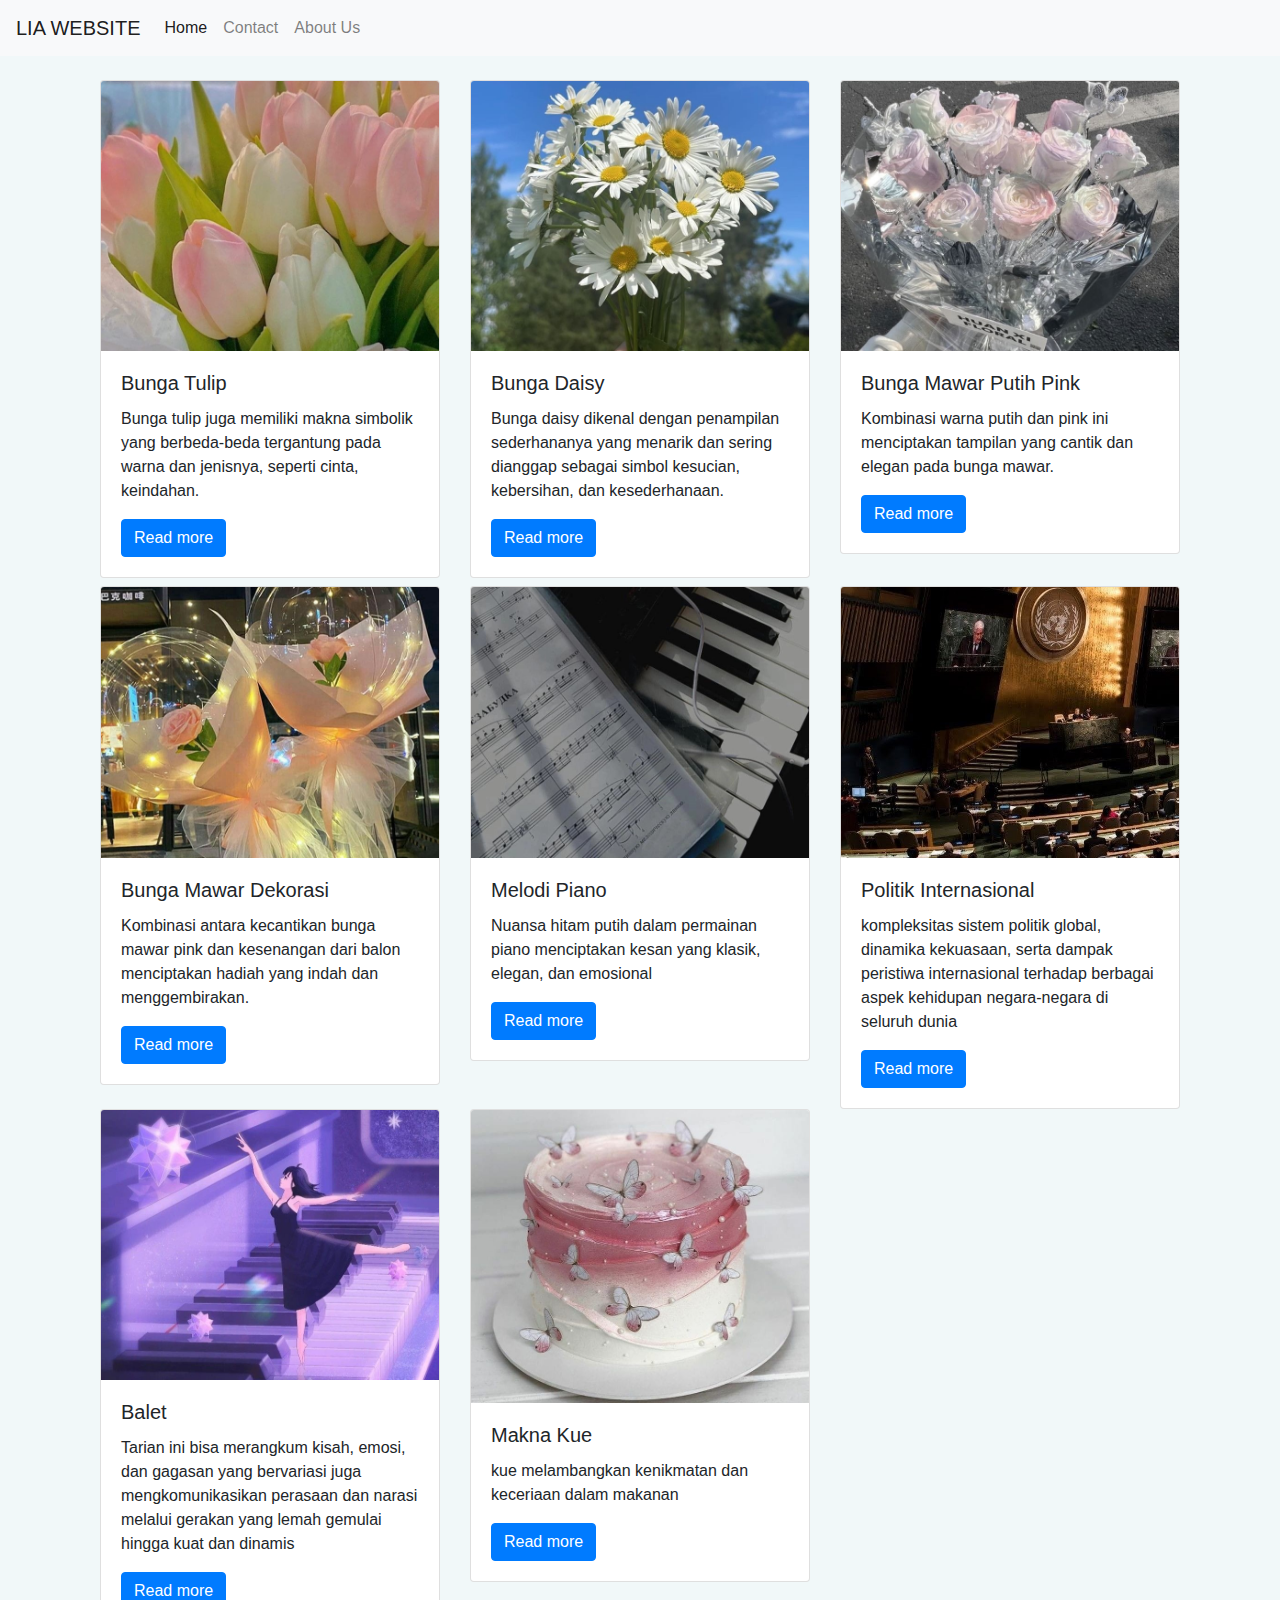
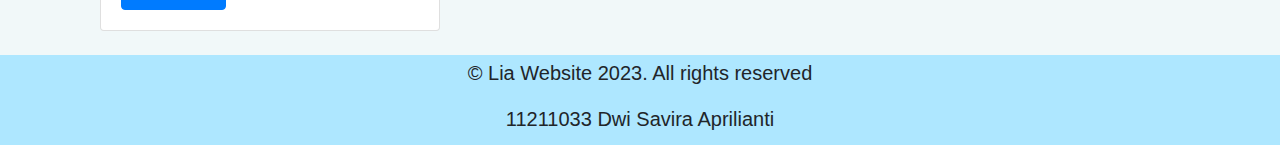
<file: index.html>
<!DOCTYPE html>
<html>
<head>
    <meta charset="UTF-8">
    <meta name="viewport" content="width=device-width, initial-scale=1.0">    
    <title>Tugas Satu DESWEB</title>
    <!-- Bootstrap CSS -->
    <link rel="stylesheet" href="https://stackpath.bootstrapcdn.com/bootstrap/4.5.2/css/bootstrap.min.css">
    <link rel="stylesheet" href="style.css" />
    <style>
        body {
            padding-top: 56px;
            background-color: #f1f8f9;
        }
        .custom-bg {
        background-color: #f1f8f9;
        }
    </style>
</head>
<body>
    <div class="container">
        <!-- Navbar -->
        <nav class="navbar navbar-expand-lg navbar-light bg-light fixed-top">
            <a class="navbar-brand" href="#">LIA WEBSITE</a>
            <button class="navbar-toggler" type="button" data-toggle="collapse" data-target="#navbarNav" aria-controls="navbarNav" aria-expanded="false" aria-label="Toggle navigation">
                <span class="navbar-toggler-icon"></span>
            </button>
            <div class="collapse navbar-collapse" id="navbarNav">
                <ul class="navbar-nav">
                    <li class="nav-item active">
                        <a class="nav-link" href="#">Home <span class="sr-only">(current)</span></a>
                    </li>
                    <li class="nav-item">
                        <a class="nav-link" href="https://api.whatsapp.com/send?phone=6281345986771">Contact</a>
                    </li>
                    <li class="nav-item">
                        <a class="nav-link" href="#">About Us</a>
                    </li>
                </ul>
            </div>
        </nav>
        <!-- Navbar End -->

        <!-- Content -->
        <div class="container mt-4">
            <div class="row">
                <!-- blog-1 -->
                <div class="col-md-4 ">
                    <div class="card">
                        <img src="bunga1.jpg" class="card-img-top" alt="Bunga Tulip">
                        <div class="card-body">
                            <h5 class="card-title">Bunga Tulip</h5>
                            <p class="card-text">Bunga tulip juga memiliki makna simbolik yang berbeda-beda tergantung pada warna dan jenisnya, seperti cinta, keindahan.</p>
                            <a href="tulip.html" class="btn btn-primary">Read more</a>
                        </div>
                    </div>
                </div>
                <div class="col-md-4">
                    <div class="card">
                        <img src="bunga2.jpg" class="card-img-top" alt="Bunga Daisy">
                        <div class="card-body">
                            <h5 class="card-title">Bunga Daisy</h5>
                            <p class="card-text">Bunga daisy dikenal dengan penampilan sederhananya yang menarik dan sering dianggap sebagai simbol kesucian, kebersihan, dan kesederhanaan.</p>
                            <a href="daisy.html" class="btn btn-primary">Read more</a>
                        </div>
                    </div>
                </div>
                <div class="col-md-4">
                    <div class="card">
                        <img src="bunga3.jpg" class="card-img-top" alt="Bunga Mawar Putih Pink">
                        <div class="card-body">
                            <h5 class="card-title">Bunga Mawar Putih Pink</h5>
                            <p class="card-text">Kombinasi warna putih dan pink ini menciptakan tampilan yang cantik dan elegan pada bunga mawar.</p>
                            <a href="mawar.html" class="btn btn-primary">Read more</a>
                        </div>
                    </div>
                </div>
                <div class="col-md-4 mt-2">
                    <div class="card">
                        <img src="bunga 4.jpg" class="card-img-top" alt="Bunga Dekorasi">
                        <div class="card-body">
                            <h5 class="card-title">Bunga Mawar Dekorasi</h5>
                            <p class="card-text">Kombinasi antara kecantikan bunga mawar pink dan kesenangan dari balon menciptakan hadiah yang indah dan menggembirakan.</p>
                            <a href="dekorasi.html" class="btn btn-primary">Read more</a>
                        </div>
                    </div>
                </div>
                <div class="col-md-4 mt-2">
                    <div class="card">
                        <img src="piano.jpg" class="card-img-top" alt="piano">
                        <div class="card-body">
                            <h5 class="card-title">Melodi Piano</h5>
                            <p class="card-text">Nuansa hitam putih dalam permainan piano menciptakan kesan yang klasik, elegan, dan emosional</p>
                            <a href="piano.html" class="btn btn-primary">Read more</a>
                        </div>
                    </div>
                </div>
                <div class="col-md-4 mt-2">
                    <div class="card">
                        <img src="politik.jpg" class="card-img-top" alt="politik">
                        <div class="card-body">
                            <h5 class="card-title">Politik Internasional</h5>
                            <p class="card-text">kompleksitas sistem politik global, dinamika kekuasaan, serta dampak peristiwa internasional terhadap berbagai aspek kehidupan negara-negara di seluruh dunia</p>
                            <a href="politik.html" class="btn btn-primary">Read more</a>
                        </div>
                    </div>
                </div>
                <div class="col-md-4">
                    <div class="card">
                        <img src="balet.jpg" class="card-img-top" alt="Balet">
                        <div class="card-body">
                            <h5 class="card-title">Balet</h5>
                            <p class="card-text">Tarian ini bisa merangkum kisah, emosi, dan gagasan yang bervariasi  juga mengkomunikasikan perasaan dan narasi melalui gerakan yang lemah gemulai hingga kuat dan dinamis</p>
                            <a href="balet.html" class="btn btn-primary">Read more</a>
                        </div>
                    </div>
                </div>
                <div class="col-md-4">
                    <div class="card">
                        <img src="kue.jpg" class="card-img-top" alt="kue">
                        <div class="card-body">
                            <h5 class="card-title">Makna Kue</h5>
                            <p class="card-text">kue melambangkan kenikmatan dan keceriaan dalam makanan</p>
                            <a href="kue.html" class="btn btn-primary">Read more</a>
                        </div>
                    </div>
                </div>
            </div>
        </div>
        <!-- Content End -->
    </div>

     <!-- Footer -->
     <footer class="mt-4">
        <p>&copy; Lia Website 2023. All rights reserved</p>
        <p>11211033 Dwi Savira Aprilianti</p>
    </footer>

    <!-- Bootstrap JS, Popper.js, and jQuery -->
    <script src="https://code.jquery.com/jquery-3.5.1.slim.min.js"></script>
    <script src="https://cdn.jsdelivr.net/npm/@popperjs/core@2.11.6/dist/umd/popper.min.js"></script>
    <script src="https://stackpath.bootstrapcdn.com/bootstrap/4.5.2/js/bootstrap.min.js"></script>
</body>
</html>
</file>
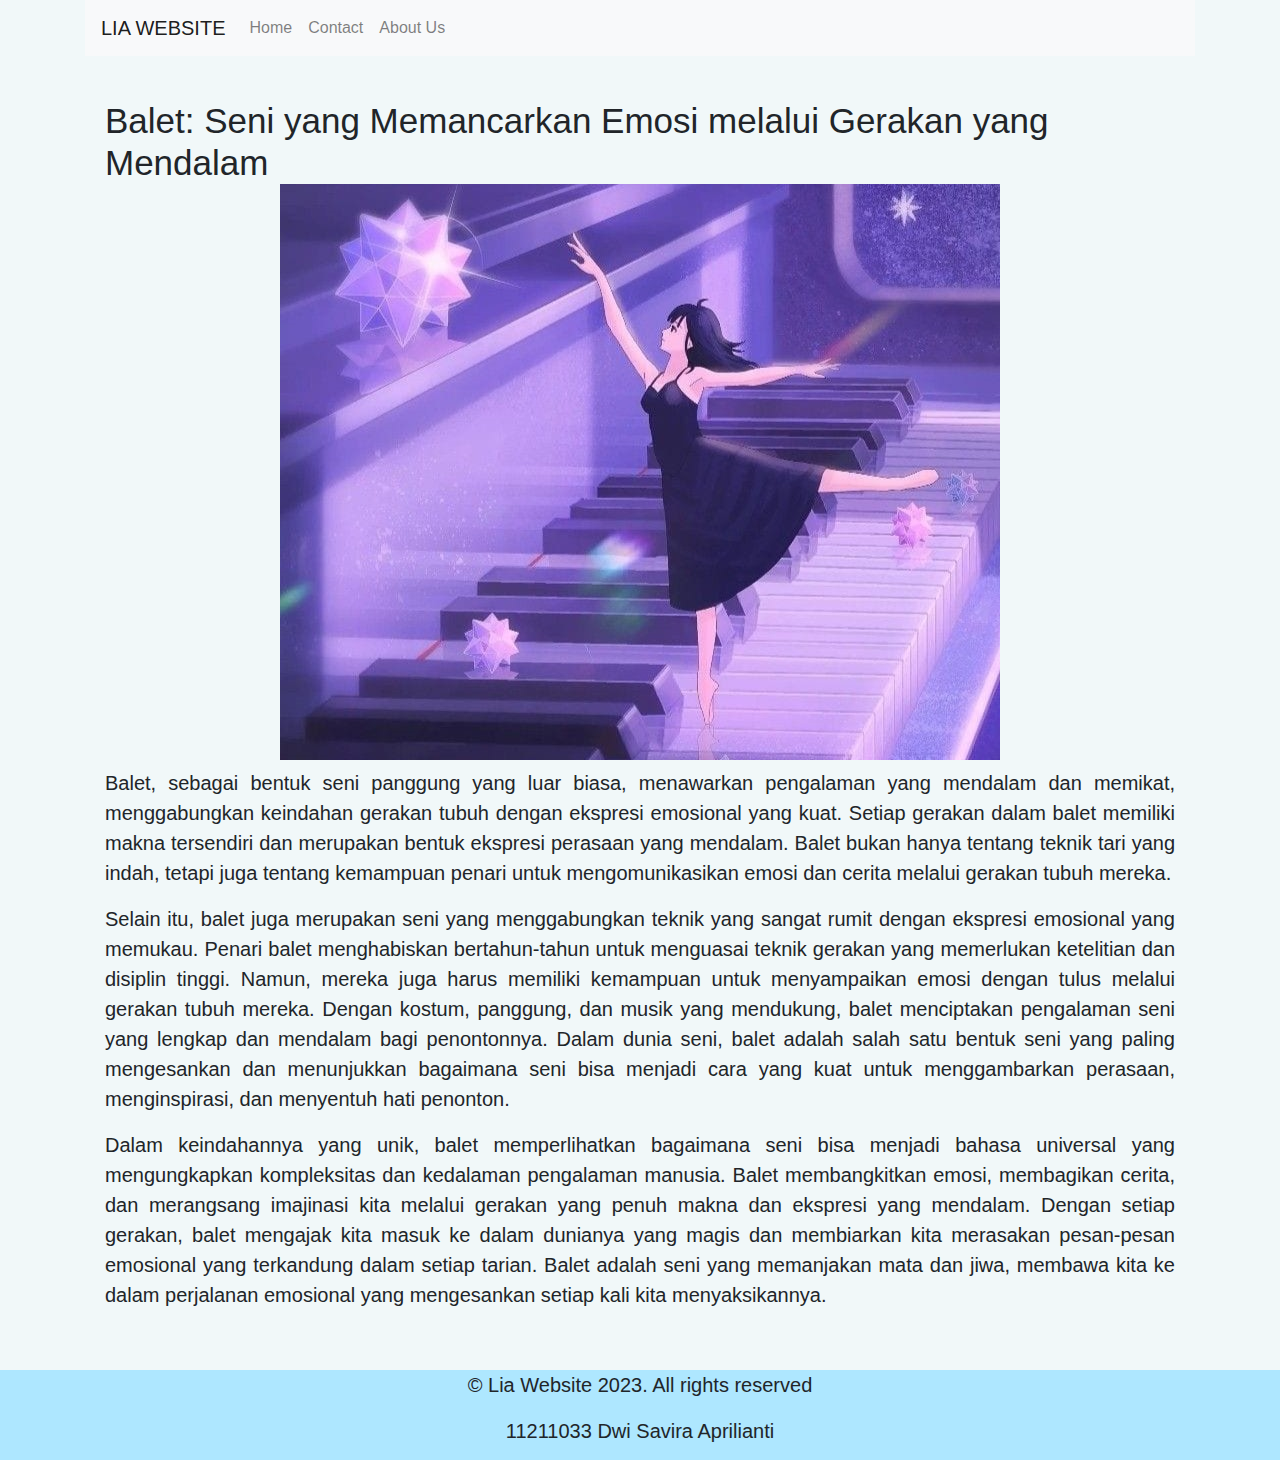
<file: balet.html>
<!DOCTYPE html>
<html lang="en">
<head>
    <meta charset="UTF-8">
    <meta name="viewport" content="width=device-width, initial-scale=1.0">
    <title>Balet</title>
    <!-- Bootstrap CSS -->
    <link rel="stylesheet" href="https://stackpath.bootstrapcdn.com/bootstrap/4.5.2/css/bootstrap.min.css">
    <link rel="stylesheet" href="artikel.css">
    <style>
        .container-navbar {
            padding-top: 20px;
        }

        .article-content {
            padding: 20px;
        }
        body {
            background-color: #f1f8f9; 
        }
    </style>
</head>
<body>
    <div class="container">
        <!-- Navbar -->
        <nav class="navbar navbar-expand-lg navbar-light bg-light">
            <a class="navbar-brand" href="index.html">LIA WEBSITE</a>
            <button class="navbar-toggler" type="button" data-toggle="collapse" data-target="#navbarNav" aria-controls="navbarNav" aria-expanded="false" aria-label="Toggle navigation">
                <span class="navbar-toggler-icon"></span>
            </button>
            <div class="collapse navbar-collapse" id="navbarNav">
                <ul class="navbar-nav">
                    <li class="nav-item">
                        <a class="nav-link" href="index.html">Home</a>
                    </li>
                    <li class="nav-item">
                        <a class="nav-link" href="https://api.whatsapp.com/send?phone=6281345986771">Contact</a>
                    </li>
                    <li class="nav-item">
                        <a class="nav-link" href="#">About Us</a>
                    </li>
                </ul>
            </div>
        </nav>
        <!-- Navbar End -->

        <!-- Article Content -->
        <div class="container my-4 article-content">
            <div class="title">
                <h1>Balet: Seni yang Memancarkan Emosi melalui Gerakan yang Mendalam</h1>
            </div>

            <div class="image">
                <img src="balet.jpg" alt="Deskripsi balet" class="img-fluid">
            </div>

            <div class="content mt-2">
                <p>
                    Balet, sebagai bentuk seni panggung yang luar biasa, menawarkan pengalaman yang mendalam dan memikat, menggabungkan keindahan gerakan tubuh dengan ekspresi emosional yang kuat.
                    Setiap gerakan dalam balet memiliki makna tersendiri dan merupakan bentuk ekspresi perasaan yang mendalam.
                    Balet bukan hanya tentang teknik tari yang indah, tetapi juga tentang kemampuan penari untuk mengomunikasikan emosi dan cerita melalui gerakan tubuh mereka.
                </p>
                <p>
                    Selain itu, balet juga merupakan seni yang menggabungkan teknik yang sangat rumit dengan ekspresi emosional yang memukau. Penari balet menghabiskan bertahun-tahun untuk menguasai teknik gerakan yang memerlukan ketelitian dan disiplin tinggi. 
                    Namun, mereka juga harus memiliki kemampuan untuk menyampaikan emosi dengan tulus melalui gerakan tubuh mereka. Dengan kostum, panggung, dan musik yang mendukung, balet menciptakan pengalaman seni yang lengkap dan mendalam bagi penontonnya. Dalam dunia seni, 
                    balet adalah salah satu bentuk seni yang paling mengesankan dan menunjukkan bagaimana seni bisa menjadi cara yang kuat untuk menggambarkan perasaan, menginspirasi, dan menyentuh hati penonton.
                </p>
                <p>
                    Dalam keindahannya yang unik, balet memperlihatkan bagaimana seni bisa menjadi bahasa universal yang mengungkapkan kompleksitas dan kedalaman pengalaman manusia. 
                    Balet membangkitkan emosi, membagikan cerita, dan merangsang imajinasi kita melalui gerakan yang penuh makna dan ekspresi yang mendalam. Dengan setiap gerakan, balet mengajak kita masuk ke dalam dunianya yang magis dan membiarkan kita merasakan pesan-pesan emosional yang terkandung dalam setiap tarian. 
                    Balet adalah seni yang memanjakan mata dan jiwa, membawa kita ke dalam perjalanan emosional yang mengesankan setiap kali kita menyaksikannya.
                </p>
            </div>
        </div>
        <!-- Article Content End -->
    </div>

    <!-- Footer -->
    <footer class="mt-4">
        <p>&copy; Lia Website 2023. All rights reserved</p>
        <p>11211033 Dwi Savira Aprilianti</p>
    </footer>

    <!-- Bootstrap JS, Popper.js, dan jQuery -->
    <script src="https://code.jquery.com/jquery-3.5.1.slim.min.js"></script>
    <script src="https://cdn.jsdelivr.net/npm/@popperjs/core@2.11.6/dist/umd/popper.min.js"></script>
    <script src="https://stackpath.bootstrapcdn.com/bootstrap/4.5.2/js/bootstrap.min.js"></script>
</body>
</html>
</file>
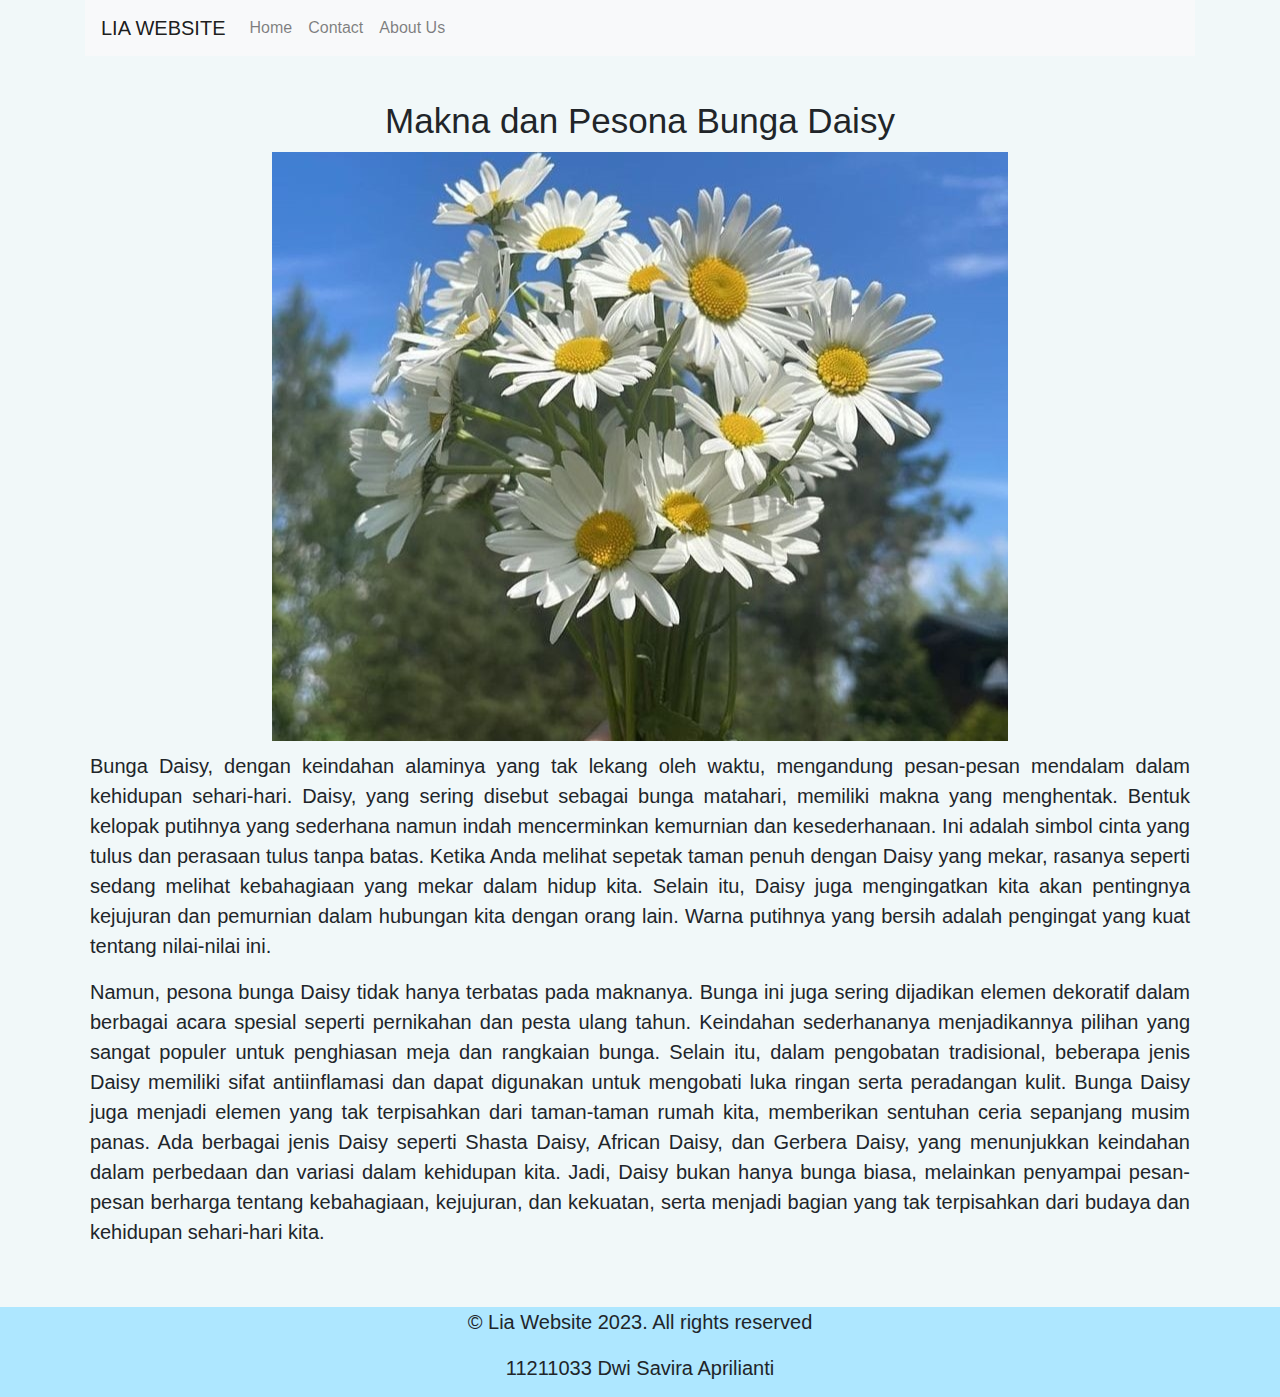
<file: daisy.html>
<!DOCTYPE html>
<html lang="en">
<head>
    <meta charset="UTF-8">
    <meta name="viewport" content="width=device-width, initial-scale=1.0">
    <title>Bunga Daisy</title>
    <!-- Bootstrap CSS -->
    <link rel="stylesheet" href="https://stackpath.bootstrapcdn.com/bootstrap/4.5.2/css/bootstrap.min.css">
    <link rel="stylesheet" href="artikel.css">
    <style>
        .container-navbar {
            padding-top: 20px;
        }

        .article-content {
            padding: 20px;
        }
        body {
            background-color: #f1f8f9; 
        }
    </style>
</head>
<body>
    <div class="container">
        <nav class="navbar navbar-expand-lg navbar-light bg-light">
            <a class="navbar-brand" href="index.html">LIA WEBSITE</a>
            <button class="navbar-toggler" type="button" data-toggle="collapse" data-target="#navbarNav" aria-controls="navbarNav" aria-expanded="false" aria-label="Toggle navigation">
                <span class="navbar-toggler-icon"></span>
            </button>
            <div class="collapse navbar-collapse" id="navbarNav">
                <ul class="navbar-nav">
                    <li class="nav-item">
                        <a class="nav-link" href="index.html">Home</a>
                    </li>
                    <li class="nav-item">
                        <a class="nav-link" href="https://api.whatsapp.com/send?phone=6281345986771">Contact</a>
                    </li>
                    <li class="nav-item">
                        <a class="nav-link" href="#">About Us</a>
                    </li>
                </ul>
            </div>
        </nav>
    </div>

    <article class="container my-4 article-content">
        <div class="title">
            <h1>Makna dan Pesona Bunga Daisy</h1>
        </div>

        <div class="image">
            <img src="bunga2.jpg" alt="Deskripsi Bunga Daisy" class="img-fluid">
        </div>

        <div class="content">
            <p>
                Bunga Daisy, dengan keindahan alaminya yang tak lekang oleh waktu, mengandung pesan-pesan mendalam dalam kehidupan sehari-hari. Daisy, yang sering disebut sebagai bunga matahari, memiliki makna yang menghentak. Bentuk kelopak putihnya yang sederhana namun indah mencerminkan kemurnian dan kesederhanaan. Ini adalah simbol cinta yang tulus dan perasaan tulus tanpa batas. Ketika Anda melihat sepetak taman penuh dengan Daisy yang mekar, rasanya seperti sedang melihat kebahagiaan yang mekar dalam hidup kita. Selain itu, Daisy juga mengingatkan kita akan pentingnya kejujuran dan pemurnian dalam hubungan kita dengan orang lain. Warna putihnya yang bersih adalah pengingat yang kuat tentang nilai-nilai ini.
            </p>

            <p>
                Namun, pesona bunga Daisy tidak hanya terbatas pada maknanya. Bunga ini juga sering dijadikan elemen dekoratif dalam berbagai acara spesial seperti pernikahan dan pesta ulang tahun. Keindahan sederhananya menjadikannya pilihan yang sangat populer untuk penghiasan meja dan rangkaian bunga. Selain itu, dalam pengobatan tradisional, beberapa jenis Daisy memiliki sifat antiinflamasi dan dapat digunakan untuk mengobati luka ringan serta peradangan kulit. Bunga Daisy juga menjadi elemen yang tak terpisahkan dari taman-taman rumah kita, memberikan sentuhan ceria sepanjang musim panas. Ada berbagai jenis Daisy seperti Shasta Daisy, African Daisy, dan Gerbera Daisy, yang menunjukkan keindahan dalam perbedaan dan variasi dalam kehidupan kita. Jadi, Daisy bukan hanya bunga biasa, melainkan penyampai pesan-pesan berharga tentang kebahagiaan, kejujuran, dan kekuatan, serta menjadi bagian yang tak terpisahkan dari budaya dan kehidupan sehari-hari kita.
            </p>
        </div>
    </article>
    
    <footer class="mt-2">
        <p>&copy; Lia Website 2023. All rights reserved</p>
        <p>11211033 Dwi Savira Aprilianti</p>
    </footer>

    <!-- Bootstrap JS, Popper.js, dan jQuery -->
    <script src="https://code.jquery.com/jquery-3.5.1.slim.min.js"></script>
    <script src="https://cdn.jsdelivr.net/npm/@popperjs/core@2.11.6/dist/umd/popper.min.js"></script>
    <script src="https://stackpath.bootstrapcdn.com/bootstrap/4.5.2/js/bootstrap.min.js"></script>
</body>
</html>
</file>
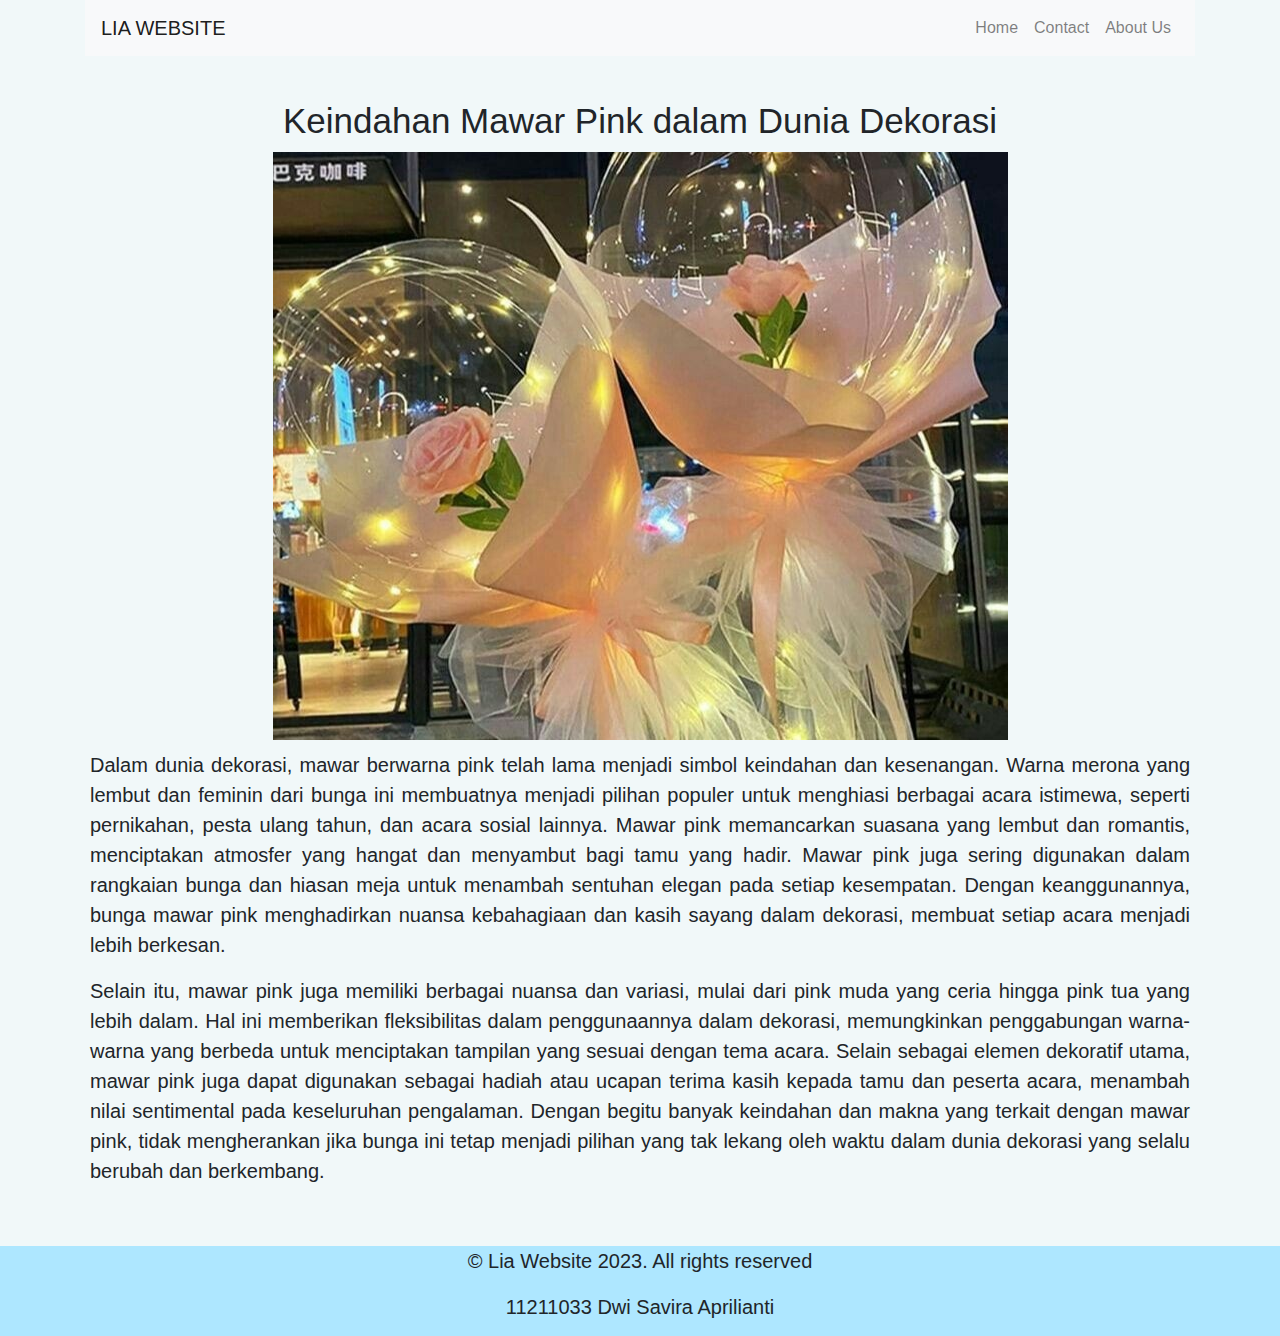
<file: dekorasi.html>
<!DOCTYPE html>
<html lang="en">
<head>
    <meta charset="UTF-8">
    <meta name="viewport" content="width=device-width, initial-scale=1.0">
    <title>Bunga Dekorasi</title>
    <!-- Bootstrap CSS -->
    <link rel="stylesheet" href="https://stackpath.bootstrapcdn.com/bootstrap/4.5.2/css/bootstrap.min.css">
    <link rel="stylesheet" href="artikel.css">
    <style>
        .container-navbar {
            padding-top: 20px;
        }

        .article-content {
            padding: 20px;
        }
        body {
            background-color: #f1f8f9; 
        }
    </style>
</head>
<body>
    <div class="container">
        <nav class="navbar navbar-expand-lg navbar-light bg-light">
            <a class="navbar-brand" href="index.html">LIA WEBSITE</a>
            <button class="navbar-toggler" type="button" data-toggle="collapse" data-target="#navbarNav" aria-controls="navbarNav" aria-expanded="false" aria-label="Toggle navigation">
                <span class="navbar-toggler-icon"></span>
            </button>
            <div class="collapse navbar-collapse" id="navbarNav">
                <ul class="navbar-nav ml-auto">
                    <li class="nav-item">
                        <a class="nav-link" href="index.html">Home</a>
                    </li>
                    <li class="nav-item">
                        <a class="nav-link" href="https://api.whatsapp.com/send?phone=6281345986771">Contact</a>
                    </li>
                    <li class="nav-item">
                        <a class="nav-link" href="about.html">About Us</a>
                    </li>
                </ul>
            </div>
        </nav>
    </div>

    <article class="container my-4 article-content">
        <div class="title">
            <h1>Keindahan Mawar Pink dalam Dunia Dekorasi</h1>
        </div>

        <div class="image">
            <img src="bunga 4.jpg" alt="Deskripsi Bunga Mawar" class="img-fluid">
        </div>

        <div class="content">
            <p>
                Dalam dunia dekorasi, mawar berwarna pink telah lama menjadi simbol keindahan dan kesenangan. Warna merona yang lembut dan feminin dari bunga ini membuatnya menjadi pilihan populer untuk menghiasi berbagai acara istimewa, seperti pernikahan, pesta ulang tahun, dan acara sosial lainnya. Mawar pink memancarkan suasana yang lembut dan romantis, menciptakan atmosfer yang hangat dan menyambut bagi tamu yang hadir. Mawar pink juga sering digunakan dalam rangkaian bunga dan hiasan meja untuk menambah sentuhan elegan pada setiap kesempatan. Dengan keanggunannya, bunga mawar pink menghadirkan nuansa kebahagiaan dan kasih sayang dalam dekorasi, membuat setiap acara menjadi lebih berkesan.
            </p>

            <p>
                Selain itu, mawar pink juga memiliki berbagai nuansa dan variasi, mulai dari pink muda yang ceria hingga pink tua yang lebih dalam. Hal ini memberikan fleksibilitas dalam penggunaannya dalam dekorasi, memungkinkan penggabungan warna-warna yang berbeda untuk menciptakan tampilan yang sesuai dengan tema acara. Selain sebagai elemen dekoratif utama, mawar pink juga dapat digunakan sebagai hadiah atau ucapan terima kasih kepada tamu dan peserta acara, menambah nilai sentimental pada keseluruhan pengalaman. Dengan begitu banyak keindahan dan makna yang terkait dengan mawar pink, tidak mengherankan jika bunga ini tetap menjadi pilihan yang tak lekang oleh waktu dalam dunia dekorasi yang selalu berubah dan berkembang.
            </p>
        </div>
    </article>
    
    <footer class="mt-2">
        <p>&copy; Lia Website 2023. All rights reserved</p>
        <p>11211033 Dwi Savira Aprilianti</p>
    </footer>

    <!-- Bootstrap JS, Popper.js, dan jQuery -->
    <script src="https://code.jquery.com/jquery-3.5.1.slim.min.js"></script>
    <script src="https://cdn.jsdelivr.net/npm/@popperjs/core@2.11.6/dist/umd/popper.min.js"></script>
    <script src="https://stackpath.bootstrapcdn.com/bootstrap/4.5.2/js/bootstrap.min.js"></script>
</body>
</html>
</file>
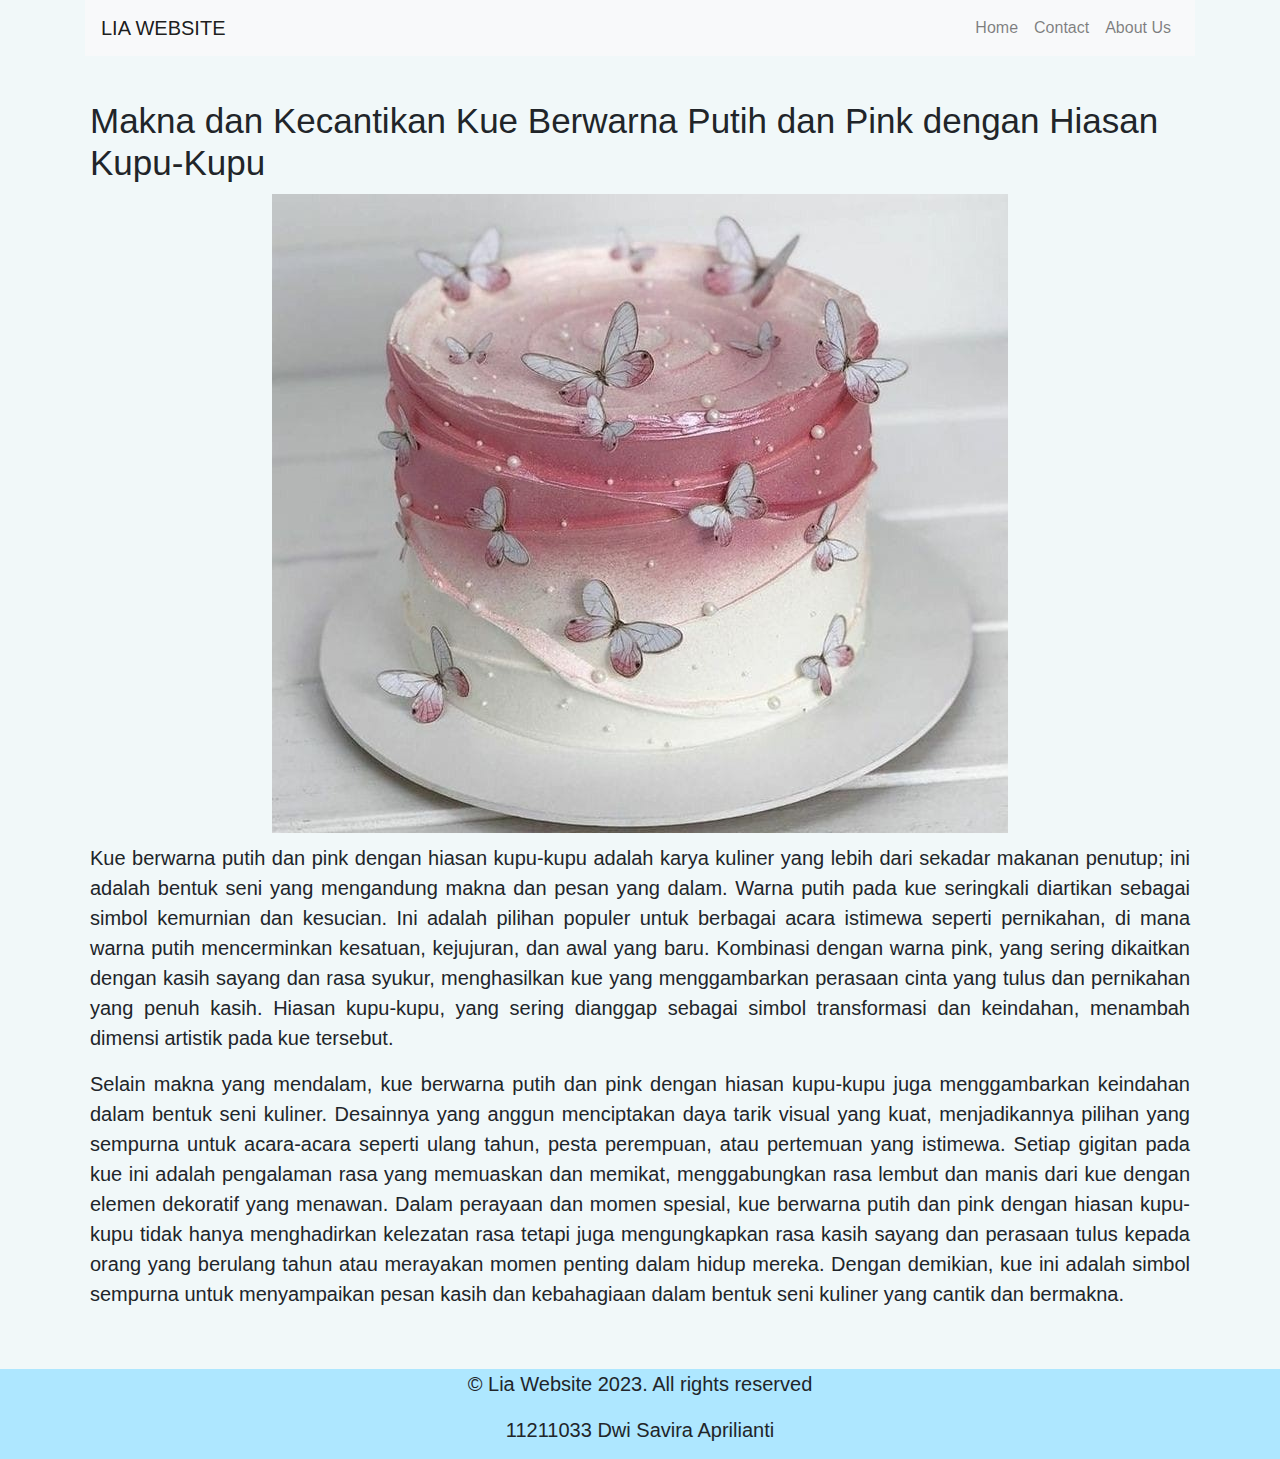
<file: kue.html>
<!DOCTYPE html>
<html lang="en">
<head>
    <meta charset="UTF-8">
    <meta name="viewport" content="width=device-width, initial-scale=1.0">
    <title>Kue</title>
    <!-- Bootstrap CSS -->
    <link rel="stylesheet" href="https://stackpath.bootstrapcdn.com/bootstrap/4.5.2/css/bootstrap.min.css">
    <link rel="stylesheet" href="artikel.css">
    <style>
        .container-navbar {
            padding-top: 20px;
        }

        .article-content {
            padding: 20px;
        }
        body {
            background-color: #f1f8f9; 
        }
    </style>
</head>
<body>
    <div class="container">
        <nav class="navbar navbar-expand-lg navbar-light bg-light">
            <a class="navbar-brand" href="index.html">LIA WEBSITE</a>
            <button class="navbar-toggler" type="button" data-toggle="collapse" data-target="#navbarNav" aria-controls="navbarNav" aria-expanded="false" aria-label="Toggle navigation">
                <span class="navbar-toggler-icon"></span>
            </button>
            <div class="collapse navbar-collapse" id="navbarNav">
                <ul class="navbar-nav ml-auto">
                    <li class="nav-item">
                        <a class="nav-link" href="index.html">Home</a>
                    </li>
                    <li class="nav-item">
                        <a class="nav-link" href="https://api.whatsapp.com/send?phone=6281345986771">Contact</a>
                    </li>
                    <li class="nav-item">
                        <a class="nav-link" href="about.html">About Us</a>
                    </li>
                </ul>
            </div>
        </nav>
    </div>

    <article class="container my-4 article-content">
        <div class="title">
            <h1>Makna dan Kecantikan Kue Berwarna Putih dan Pink dengan Hiasan Kupu-Kupu</h1>
        </div>

        <div class="image">
            <img src="kue.jpg" alt="Deskripsi kue" class="img-fluid">
        </div>

        <div class="content">

            <p>
                Kue berwarna putih dan pink dengan hiasan kupu-kupu adalah karya kuliner yang lebih dari sekadar makanan penutup; ini adalah bentuk seni yang mengandung makna dan pesan yang dalam. Warna putih pada kue seringkali diartikan sebagai simbol kemurnian dan kesucian. Ini adalah pilihan populer untuk berbagai acara istimewa seperti pernikahan, di mana warna putih mencerminkan kesatuan, kejujuran, dan awal yang baru. Kombinasi dengan warna pink, yang sering dikaitkan dengan kasih sayang dan rasa syukur, menghasilkan kue yang menggambarkan perasaan cinta yang tulus dan pernikahan yang penuh kasih. Hiasan kupu-kupu, yang sering dianggap sebagai simbol transformasi dan keindahan, menambah dimensi artistik pada kue tersebut.
            </p>

            <p>
                Selain makna yang mendalam, kue berwarna putih dan pink dengan hiasan kupu-kupu juga menggambarkan keindahan dalam bentuk seni kuliner. Desainnya yang anggun menciptakan daya tarik visual yang kuat, menjadikannya pilihan yang sempurna untuk acara-acara seperti ulang tahun, pesta perempuan, atau pertemuan yang istimewa. Setiap gigitan pada kue ini adalah pengalaman rasa yang memuaskan dan memikat, menggabungkan rasa lembut dan manis dari kue dengan elemen dekoratif yang menawan. Dalam perayaan dan momen spesial, kue berwarna putih dan pink dengan hiasan kupu-kupu tidak hanya menghadirkan kelezatan rasa tetapi juga mengungkapkan rasa kasih sayang dan perasaan tulus kepada orang yang berulang tahun atau merayakan momen penting dalam hidup mereka. Dengan demikian, kue ini adalah simbol sempurna untuk menyampaikan pesan kasih dan kebahagiaan dalam bentuk seni kuliner yang cantik dan bermakna.
            </p>
        </div>
    </article>
    
    <footer class="mt-2">
        <p>&copy; Lia Website 2023. All rights reserved</p>
        <p>11211033 Dwi Savira Aprilianti</p>
    </footer>

    <!-- Bootstrap JS, Popper.js, dan jQuery -->
    <script src="https://code.jquery.com/jquery-3.5.1.slim.min.js"></script>
    <script src="https://cdn.jsdelivr.net/npm/@popperjs/core@2.11.6/dist/umd/popper.min.js"></script>
    <script src="https://stackpath.bootstrapcdn.com/bootstrap/4.5.2/js/bootstrap.min.js"></script>
</body>
</html>
</file>
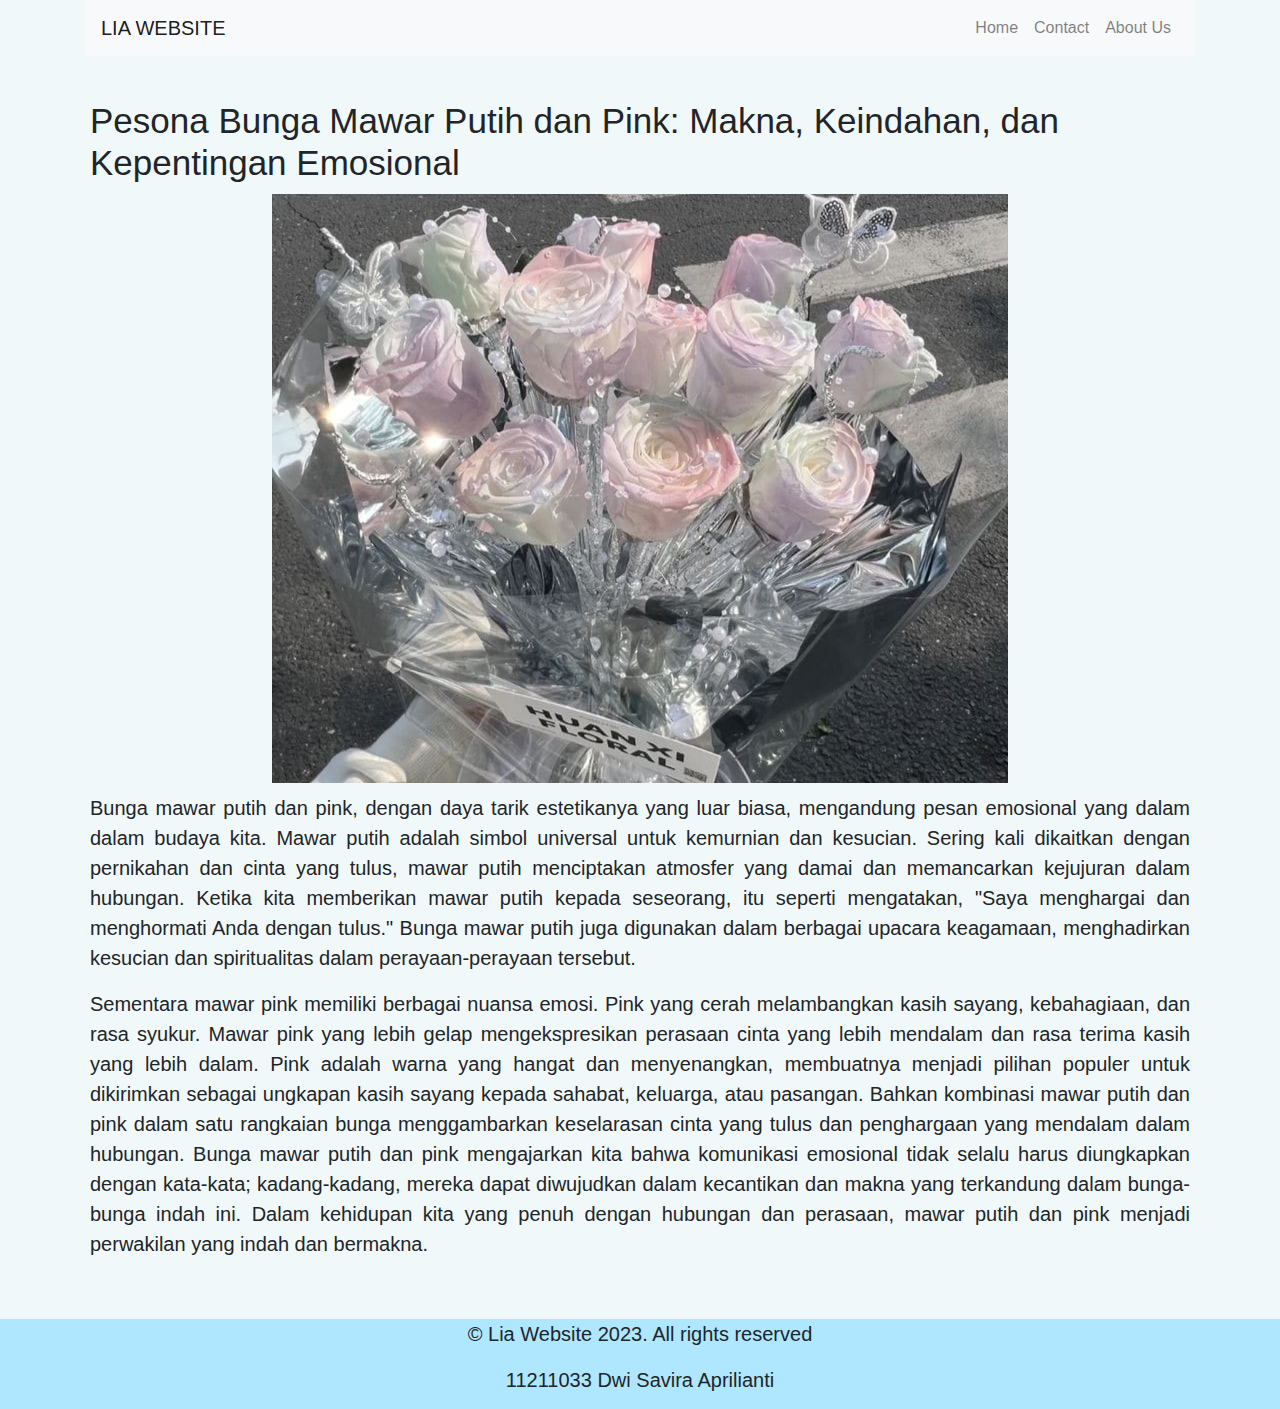
<file: mawar.html>
<!DOCTYPE html>
<html lang="en">

<head>
    <meta charset="UTF-8">
    <meta name="viewport" content="width=device-width, initial-scale=1.0">
    <title>Bunga Mawar</title>
    <!-- Bootstrap CSS -->
    <link rel="stylesheet" href="https://stackpath.bootstrapcdn.com/bootstrap/4.5.2/css/bootstrap.min.css">
    <link rel="stylesheet" href="artikel.css">
    <style>
        .container-navbar {
            padding-top: 20px;
        }

        .article-content {
            padding: 20px;
        }
        body {
            background-color: #f1f8f9; 
        }
    </style>
</head>

<body>
    <div class="container">
        <nav class="navbar navbar-expand-lg navbar-light bg-light">
            <a class="navbar-brand" href="index.html">LIA WEBSITE</a>
            <button class="navbar-toggler" type="button" data-toggle="collapse" data-target="#navbarNav"
                aria-controls="navbarNav" aria-expanded="false" aria-label="Toggle navigation">
                <span class="navbar-toggler-icon"></span>
            </button>
            <div class="collapse navbar-collapse" id="navbarNav">
                <ul class="navbar-nav ml-auto">
                    <li class="nav-item">
                        <a class="nav-link" href="index.html">Home</a>
                    </li>
                    <li class="nav-item">
                        <a class="nav-link" href="https://api.whatsapp.com/send?phone=6281345986771">Contact</a>
                    </li>
                    <li class="nav-item">
                        <a class="nav-link" href="about.html">About Us</a>
                    </li>
                </ul>
            </div>
        </nav>
    </div>

    <article class="container my-4 article-content">
        <div class="title">
            <h1>Pesona Bunga Mawar Putih dan Pink: Makna, Keindahan, dan Kepentingan Emosional</h1>
        </div>

        <div class="image">
            <img src="bunga3.jpg" alt="Deskripsi Bunga Mawar" class="img-fluid">
        </div>

        <div class="content">
            <p>
                Bunga mawar putih dan pink, dengan daya tarik estetikanya yang luar biasa, mengandung pesan emosional yang dalam dalam budaya kita. Mawar putih adalah simbol universal untuk kemurnian dan kesucian. Sering kali dikaitkan dengan pernikahan dan cinta yang tulus, mawar putih menciptakan atmosfer yang damai dan memancarkan kejujuran dalam hubungan. Ketika kita memberikan mawar putih kepada seseorang, itu seperti mengatakan, "Saya menghargai dan menghormati Anda dengan tulus." Bunga mawar putih juga digunakan dalam berbagai upacara keagamaan, menghadirkan kesucian dan spiritualitas dalam perayaan-perayaan tersebut.
            </p>

            <p>
                Sementara mawar pink memiliki berbagai nuansa emosi. Pink yang cerah melambangkan kasih sayang, kebahagiaan, dan rasa syukur. Mawar pink yang lebih gelap mengekspresikan perasaan cinta yang lebih mendalam dan rasa terima kasih yang lebih dalam. Pink adalah warna yang hangat dan menyenangkan, membuatnya menjadi pilihan populer untuk dikirimkan sebagai ungkapan kasih sayang kepada sahabat, keluarga, atau pasangan. Bahkan kombinasi mawar putih dan pink dalam satu rangkaian bunga menggambarkan keselarasan cinta yang tulus dan penghargaan yang mendalam dalam hubungan. Bunga mawar putih dan pink mengajarkan kita bahwa komunikasi emosional tidak selalu harus diungkapkan dengan kata-kata; kadang-kadang, mereka dapat diwujudkan dalam kecantikan dan makna yang terkandung dalam bunga-bunga indah ini. Dalam kehidupan kita yang penuh dengan hubungan dan perasaan, mawar putih dan pink menjadi perwakilan yang indah dan bermakna.
            </p>
        </div>
    </article>

    <footer class="mt-2">
        <p>&copy; Lia Website 2023. All rights reserved</p>
        <p>11211033 Dwi Savira Aprilianti</p>
    </footer>

    <!-- Bootstrap JS, Popper.js, dan jQuery -->
    <script src="https://code.jquery.com/jquery-3.5.1.slim.min.js"></script>
    <script src="https://cdn.jsdelivr.net/npm/@popperjs/core@2.11.6/dist/umd/popper.min.js"></script>
    <script src="https://stackpath.bootstrapcdn.com/bootstrap/4.5.2/js/bootstrap.min.js"></script>
</body>

</html>
</file>
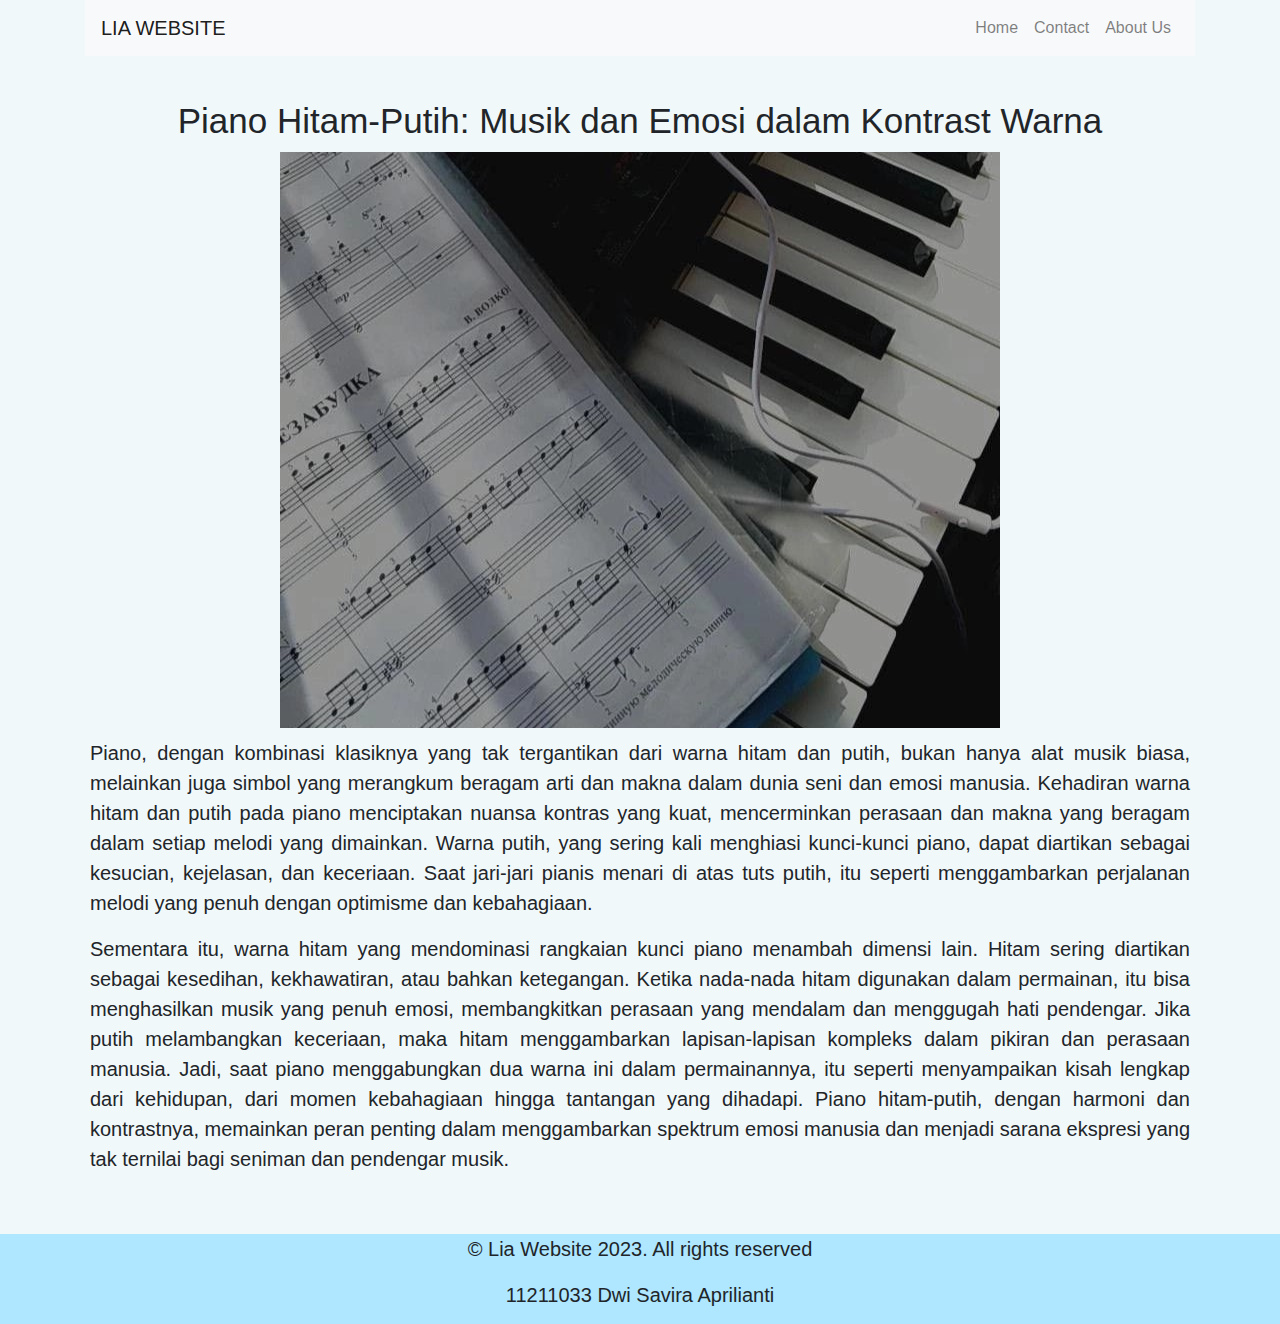
<file: piano.html>
<!DOCTYPE html>
<html lang="en">

<head>
    <meta charset="UTF-8">
    <meta name="viewport" content="width=device-width, initial-scale=1.0">
    <title>Piano</title>
    <!-- Bootstrap CSS -->
    <link rel="stylesheet" href="https://stackpath.bootstrapcdn.com/bootstrap/4.5.2/css/bootstrap.min.css">
    <link rel="stylesheet" href="artikel.css">
    <style>
        .container-navbar {
            padding-top: 20px;
        }

        .article-content {
            padding: 20px;
        }
        body {
            background-color: #f1f8f9; 
        }
    </style>
</head>

<body>
    <div class="container">
        <nav class="navbar navbar-expand-lg navbar-light bg-light">
            <a class="navbar-brand" href="index.html">LIA WEBSITE</a>
            <button class="navbar-toggler" type="button" data-toggle="collapse" data-target="#navbarNav"
                aria-controls="navbarNav" aria-expanded="false" aria-label="Toggle navigation">
                <span class="navbar-toggler-icon"></span>
            </button>
            <div class="collapse navbar-collapse" id="navbarNav">
                <ul class="navbar-nav ml-auto">
                    <li class="nav-item">
                        <a class="nav-link" href="index.html">Home</a>
                    </li>
                    <li class="nav-item">
                        <a class="nav-link" href="https://api.whatsapp.com/send?phone=6281345986771">Contact</a>
                    </li>
                    <li class="nav-item">
                        <a class="nav-link" href="about.html">About Us</a>
                    </li>
                </ul>
            </div>
        </nav>
    </div>

    <article class="container my-4 article-content">
        <div class="title">
            <h1>Piano Hitam-Putih: Musik dan Emosi dalam Kontrast Warna</h1>
        </div>

        <div class="image">
            <img src="piano.jpg" alt="Deskripsi piano" class="img-fluid">
        </div>

        <div class="content">
            <p>
                Piano, dengan kombinasi klasiknya yang tak tergantikan dari warna hitam dan putih, bukan hanya alat musik biasa, melainkan juga simbol yang merangkum beragam arti dan makna dalam dunia seni dan emosi manusia. Kehadiran warna hitam dan putih pada piano menciptakan nuansa kontras yang kuat, mencerminkan perasaan dan makna yang beragam dalam setiap melodi yang dimainkan. Warna putih, yang sering kali menghiasi kunci-kunci piano, dapat diartikan sebagai kesucian, kejelasan, dan keceriaan. Saat jari-jari pianis menari di atas tuts putih, itu seperti menggambarkan perjalanan melodi yang penuh dengan optimisme dan kebahagiaan.
            </p>

            <p>
                Sementara itu, warna hitam yang mendominasi rangkaian kunci piano menambah dimensi lain. Hitam sering diartikan sebagai kesedihan, kekhawatiran, atau bahkan ketegangan. Ketika nada-nada hitam digunakan dalam permainan, itu bisa menghasilkan musik yang penuh emosi, membangkitkan perasaan yang mendalam dan menggugah hati pendengar. Jika putih melambangkan keceriaan, maka hitam menggambarkan lapisan-lapisan kompleks dalam pikiran dan perasaan manusia. Jadi, saat piano menggabungkan dua warna ini dalam permainannya, itu seperti menyampaikan kisah lengkap dari kehidupan, dari momen kebahagiaan hingga tantangan yang dihadapi. Piano hitam-putih, dengan harmoni dan kontrastnya, memainkan peran penting dalam menggambarkan spektrum emosi manusia dan menjadi sarana ekspresi yang tak ternilai bagi seniman dan pendengar musik.
            </p>
        </div>
    </article>

    <footer class="mt-2">
        <p>&copy; Lia Website 2023. All rights reserved</p>
        <p>11211033 Dwi Savira Aprilianti</p>
    </footer>

    <!-- Bootstrap JS, Popper.js, dan jQuery -->
    <script src="https://code.jquery.com/jquery-3.5.1.slim.min.js"></script>
    <script src="https://cdn.jsdelivr.net/npm/@popperjs/core@2.11.6/dist/umd/popper.min.js"></script>
    <script src="https://stackpath.bootstrapcdn.com/bootstrap/4.5.2/js/bootstrap.min.js"></script>
</body>

</html>
</file>
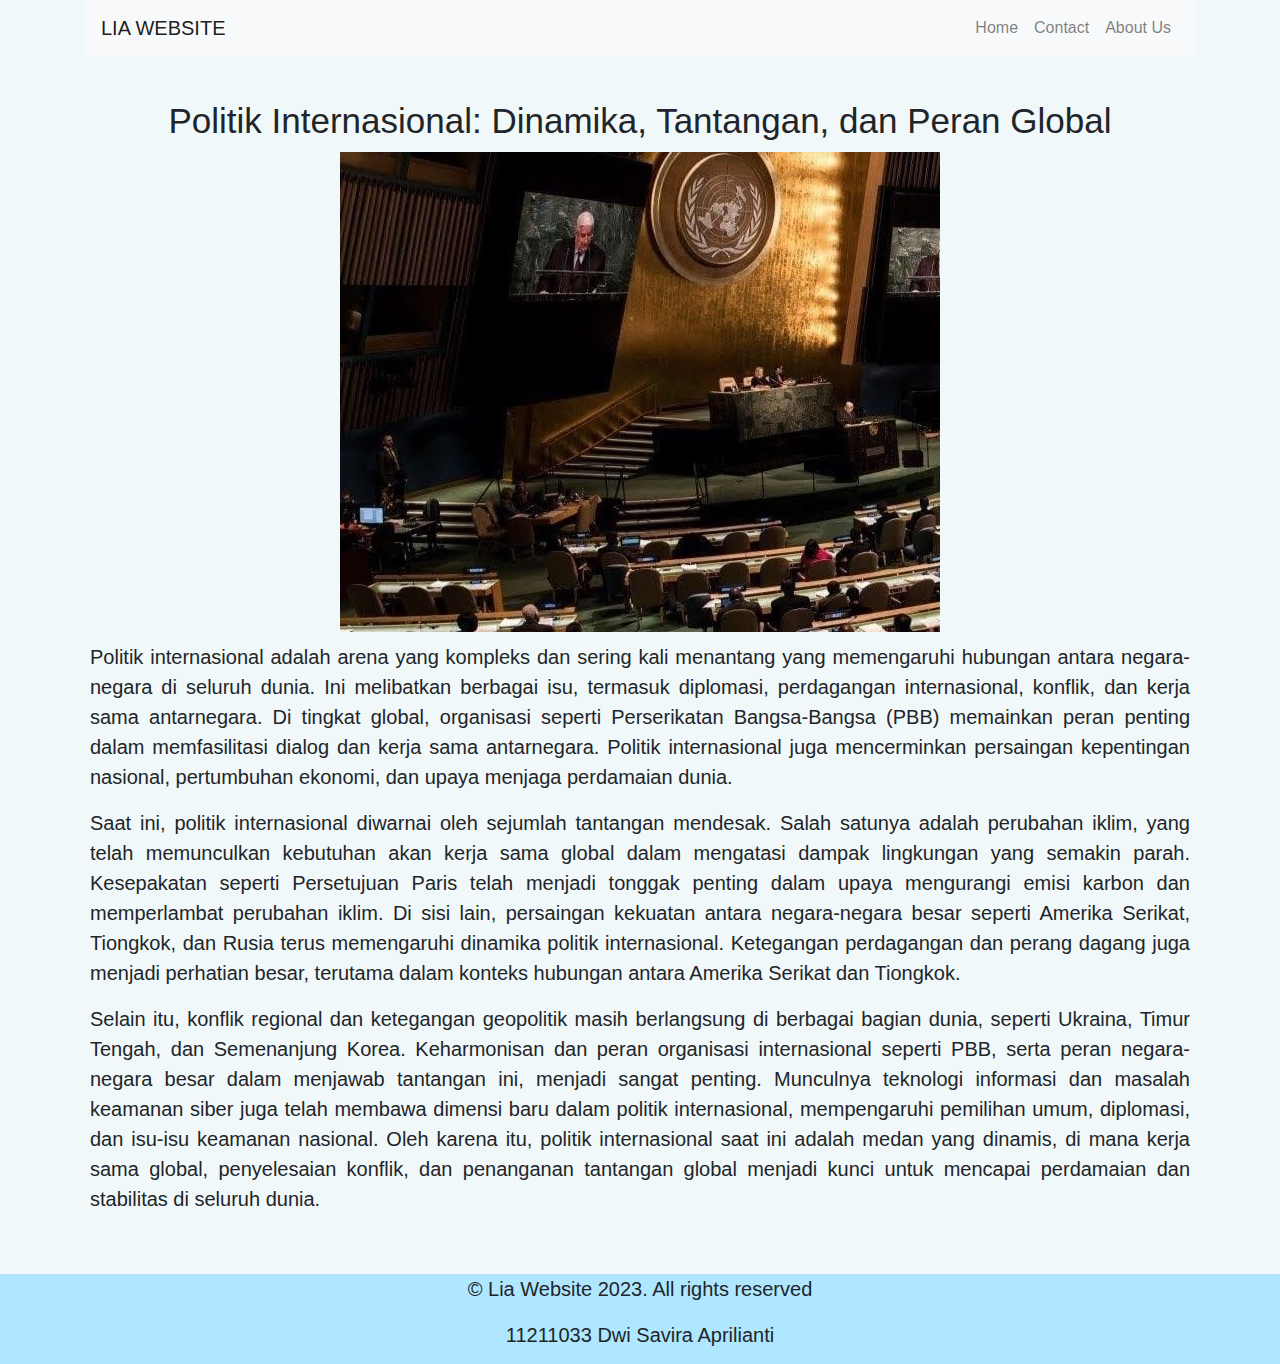
<file: politik.html>
<!DOCTYPE html>
<html lang="en">

<head>
    <meta charset="UTF-8">
    <meta name="viewport" content="width=device-width, initial-scale=1.0">
    <title>Politik</title>
    <!-- Bootstrap CSS -->
    <link rel="stylesheet" href="https://stackpath.bootstrapcdn.com/bootstrap/4.5.2/css/bootstrap.min.css">
    <link rel="stylesheet" href="artikel.css">
    <style>
        .container-navbar {
            padding-top: 20px;
        }

        .article-content {
            padding: 20px;
        }
        body {
            background-color: #f1f8f9; 
        }
    </style>
</head>

<body>
    <div class="container">
        <nav class="navbar navbar-expand-lg navbar-light bg-light">
            <a class="navbar-brand" href="index.html">LIA WEBSITE</a>
            <button class="navbar-toggler" type="button" data-toggle="collapse" data-target="#navbarNav"
                aria-controls="navbarNav" aria-expanded="false" aria-label="Toggle navigation">
                <span class="navbar-toggler-icon"></span>
            </button>
            <div class="collapse navbar-collapse" id="navbarNav">
                <ul class="navbar-nav ml-auto">
                    <li class="nav-item">
                        <a class="nav-link" href="index.html">Home</a>
                    </li>
                    <li class="nav-item">
                        <a class="nav-link" href="https://api.whatsapp.com/send?phone=6281345986771">Contact</a>
                    </li>
                    <li class="nav-item">
                        <a class="nav-link" href="about.html">About Us</a>
                    </li>
                </ul>
            </div>
        </nav>
    </div>

    <article class="container my-4 article-content">
        <div class="title">
            <h1>Politik Internasional: Dinamika, Tantangan, dan Peran Global</h1>
        </div>

        <div class="image">
            <img src="politik.jpg" alt="Deskripsi politik" class="img-fluid">
        </div>

        <div class="content">
            <p>
                Politik internasional adalah arena yang kompleks dan sering kali menantang yang memengaruhi hubungan antara negara-negara di seluruh dunia. Ini melibatkan berbagai isu, termasuk diplomasi, perdagangan internasional, konflik, dan kerja sama antarnegara. Di tingkat global, organisasi seperti Perserikatan Bangsa-Bangsa (PBB) memainkan peran penting dalam memfasilitasi dialog dan kerja sama antarnegara. Politik internasional juga mencerminkan persaingan kepentingan nasional, pertumbuhan ekonomi, dan upaya menjaga perdamaian dunia.
            </p>

            <p>
                Saat ini, politik internasional diwarnai oleh sejumlah tantangan mendesak. Salah satunya adalah perubahan iklim, yang telah memunculkan kebutuhan akan kerja sama global dalam mengatasi dampak lingkungan yang semakin parah. Kesepakatan seperti Persetujuan Paris telah menjadi tonggak penting dalam upaya mengurangi emisi karbon dan memperlambat perubahan iklim. Di sisi lain, persaingan kekuatan antara negara-negara besar seperti Amerika Serikat, Tiongkok, dan Rusia terus memengaruhi dinamika politik internasional. Ketegangan perdagangan dan perang dagang juga menjadi perhatian besar, terutama dalam konteks hubungan antara Amerika Serikat dan Tiongkok.
            </p>

            <p>
                Selain itu, konflik regional dan ketegangan geopolitik masih berlangsung di berbagai bagian dunia, seperti Ukraina, Timur Tengah, dan Semenanjung Korea. Keharmonisan dan peran organisasi internasional seperti PBB, serta peran negara-negara besar dalam menjawab tantangan ini, menjadi sangat penting. Munculnya teknologi informasi dan masalah keamanan siber juga telah membawa dimensi baru dalam politik internasional, mempengaruhi pemilihan umum, diplomasi, dan isu-isu keamanan nasional. Oleh karena itu, politik internasional saat ini adalah medan yang dinamis, di mana kerja sama global, penyelesaian konflik, dan penanganan tantangan global menjadi kunci untuk mencapai perdamaian dan stabilitas di seluruh dunia.
            </p>
        </div>
    </article>

    <footer class="mt-2">
        <p>&copy; Lia Website 2023. All rights reserved</p>
        <p>11211033 Dwi Savira Aprilianti</p>
    </footer>

    <!-- Bootstrap JS, Popper.js, dan jQuery -->
    <script src="https://code.jquery.com/jquery-3.5.1.slim.min.js"></script>
    <script src="https://cdn.jsdelivr.net/npm/@popperjs/core@2.11.6/dist/umd/popper.min.js"></script>
    <script src="https://stackpath.bootstrapcdn.com/bootstrap/4.5.2/js/bootstrap.min.js"></script>
</body>

</html>
</file>
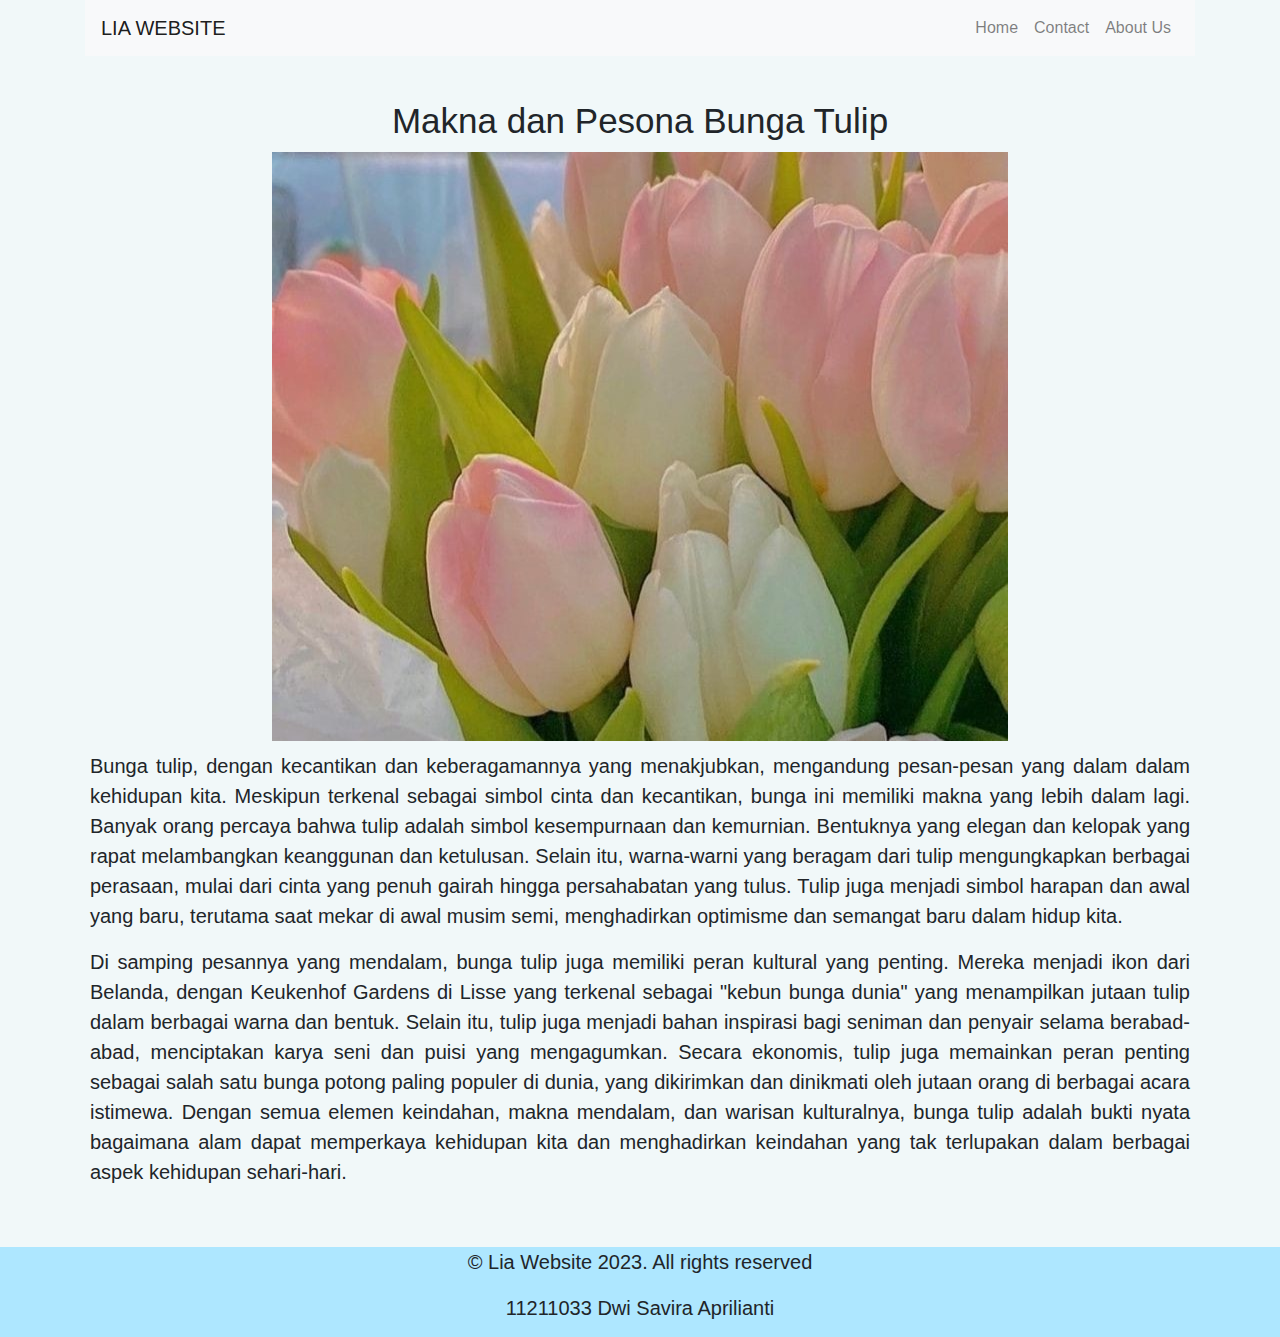
<file: tulip.html>
<!DOCTYPE html>
<html lang="en">

<head>
    <meta charset="UTF-8">
    <meta name="viewport" content="width=device-width, initial-scale=1.0">
    <title>Bunga Tulip</title>
    <!-- Bootstrap CSS -->
    <link rel="stylesheet" href="https://stackpath.bootstrapcdn.com/bootstrap/4.5.2/css/bootstrap.min.css">
    <link rel="stylesheet" href="artikel.css">
    <style>
        .container-navbar {
            padding-top: 20px;
        }

        .article-content {
            padding: 20px;
        }
        body {
            background-color: #f1f8f9; 
        }
    </style>
</head>

<body>
    <div class="container">
        <nav class="navbar navbar-expand-lg navbar-light bg-light">
            <a class="navbar-brand" href="index.html">LIA WEBSITE</a>
            <button class="navbar-toggler" type="button" data-toggle="collapse" data-target="#navbarNav"
                aria-controls="navbarNav" aria-expanded="false" aria-label="Toggle navigation">
                <span class="navbar-toggler-icon"></span>
            </button>
            <div class="collapse navbar-collapse" id="navbarNav">
                <ul class="navbar-nav ml-auto">
                    <li class="nav-item">
                        <a class="nav-link" href="index.html">Home</a>
                    </li>
                    <li class="nav-item">
                        <a class="nav-link" href="https://api.whatsapp.com/send?phone=6281345986771">Contact</a>
                    </li>
                    <li class="nav-item">
                        <a class="nav-link" href="about.html">About Us</a>
                    </li>
                </ul>
            </div>
        </nav>
    </div>

    <article class="container my-4 article-content">
        <div class="title">
            <h1>Makna dan Pesona Bunga Tulip</h1>
        </div>

        <div class="image">
            <img src="bunga1.jpg" alt="Deskripsi Bunga Tulip" class="img-fluid">
        </div>

        <div class="content">
            <p>
                Bunga tulip, dengan kecantikan dan keberagamannya yang menakjubkan, mengandung pesan-pesan yang dalam dalam kehidupan kita. Meskipun terkenal sebagai simbol cinta dan kecantikan, bunga ini memiliki makna yang lebih dalam lagi. Banyak orang percaya bahwa tulip adalah simbol kesempurnaan dan kemurnian. Bentuknya yang elegan dan kelopak yang rapat melambangkan keanggunan dan ketulusan. Selain itu, warna-warni yang beragam dari tulip mengungkapkan berbagai perasaan, mulai dari cinta yang penuh gairah hingga persahabatan yang tulus. Tulip juga menjadi simbol harapan dan awal yang baru, terutama saat mekar di awal musim semi, menghadirkan optimisme dan semangat baru dalam hidup kita.
            </p>

            <p>
                Di samping pesannya yang mendalam, bunga tulip juga memiliki peran kultural yang penting. Mereka menjadi ikon dari Belanda, dengan Keukenhof Gardens di Lisse yang terkenal sebagai "kebun bunga dunia" yang menampilkan jutaan tulip dalam berbagai warna dan bentuk. Selain itu, tulip juga menjadi bahan inspirasi bagi seniman dan penyair selama berabad-abad, menciptakan karya seni dan puisi yang mengagumkan. Secara ekonomis, tulip juga memainkan peran penting sebagai salah satu bunga potong paling populer di dunia, yang dikirimkan dan dinikmati oleh jutaan orang di berbagai acara istimewa. Dengan semua elemen keindahan, makna mendalam, dan warisan kulturalnya, bunga tulip adalah bukti nyata bagaimana alam dapat memperkaya kehidupan kita dan menghadirkan keindahan yang tak terlupakan dalam berbagai aspek kehidupan sehari-hari.
            </p>
        </div>
    </article>

    <footer class="mt-2">
        <p>&copy; Lia Website 2023. All rights reserved</p>
        <p>11211033 Dwi Savira Aprilianti</p>
    </footer>

    <!-- Bootstrap JS, Popper.js, dan jQuery -->
    <script src="https://code.jquery.com/jquery-3.5.1.slim.min.js"></script>
    <script src="https://cdn.jsdelivr.net/npm/@popperjs/core@2.11.6/dist/umd/popper.min.js"></script>
    <script src="https://stackpath.bootstrapcdn.com/bootstrap/4.5.2/js/bootstrap.min.js"></script>
</body>

</html>
</file>
<file: style.css>
*, html{
  margin: 0;
  padding: 0;
}

.body {
  display:flex;
  flex-direction: column;
}

.container{
  display: flex;
  flex-direction: column;
  align-items: center;

}

.container-navbar{
  background-color: #f5d5da;
  width: 100%;
  height: 10vh;
}

.ul-navbar {
  display: flex;
  align-items: center;
  height: 9vh;
  justify-content: center;
}

.li-navbar{
  list-style-type: none;
  padding: 5px;
  margin: 2px;
  font-size: 20px;
}

.li-navbar:hover{
  background-color: aliceblue;
  transition: .2s ease-in-out;
  transition-delay: .05s;
  border-radius: 10%;
}

.a-navbar{
  color: black;
  text-decoration: none;
}

.container-content{
  background-color: #f1f8f9;
  min-height: 80vh;
  display: flex;
  align-items: normal;
  flex-wrap: wrap;
  justify-content: center;
  
}

.blog-title{
  text-align: center;
  font-size: 24px;
  margin-bottom: 20px;
  width: 100%;
  margin-top: 10px;
}

.blog-box {
  border: 1px solid #ccc;
  padding: 15px;
  margin: 10px;
  border-radius: 5px;
  box-shadow: 0 2px 4px rgba(0, 0, 0, 0.1);
  width: calc(80% - 25px);
  max-width: 300px;
}

.blog-title {
  font-size: 20px;
  font-weight: bold;
  margin-bottom: 10px;
}

.a-judul{
  color: black;
  text-decoration: none;
  width: 100%;
}

.blog-content {
  font-size: 16px;
  line-height: 1.5;
}

.blog-image {
  max-width: 100%;
  height: auto;
  margin-bottom: 10px;
}

.a-blog{
  color: black;
  text-decoration: none;
}

footer {
  background-color: rgb(174, 231, 255);
  text-align: center;
  padding: 3px;
  height: 10vh;
  margin-top: 5px;
  font-size: 20px;
}

@media (max-width: 800px) {
  .flex-container {
    flex-direction: row ;
  }
}
</file>
<file: artikel.css>
body{
    background-color: whitesmoke;
    margin: 0;
    padding: 0;
    
}

footer {
  margin: 0;
  padding: 0;
}

header{
  text-align: center;
  padding: 0px;
  grid-area: header;
  position: relative;
  display: flex;

}


.container-navbar{
  background-color: #f5d5da;
  width: 100%;
  height: 80px;
}

.ul-navbar {
  display: flex;
  align-items: center;
  height: 45px;
  justify-content: center;
}

.li-navbar{
  list-style-type: none;
  padding: 5px;
  margin: 2px;
  font-size: 20px;
}

.li-navbar:hover{
  background-color: aliceblue;
  transition: .2s ease-in-out;
  transition-delay: .05s;
  border-radius: 10%;
}

.a-navbar{
  color: black;
  text-decoration: none;
}

article {
    display: grid;
    grid-template-rows: auto auto 1fr;
    grid-template-columns: 1fr;
    grid-gap: 10px;
    max-width: 800px;
    margin: 0 auto;
    
  }
  
  .image {
    display: flex;
    justify-content: center;
  }
  
  img {
    max-width: 100%;
    height: auto;
  }
  
  .title {
    display: flex;
    justify-content: center;
    align-items: center;
  }
  
  h1 {
    margin: 0;
    font-size: 35px;
  }
  
  .content {
    text-align: justify;
    font-size: 20px;
  }

  footer {
    background-color: rgb(174, 231, 255);
    text-align: center;
    height: 90px;
    margin-top: 5px;
    font-size: 20px;
  }
  
  @media (max-width: 800px) {
    .flex-container {
      flex-direction: row ;
    }
  }
</file>
